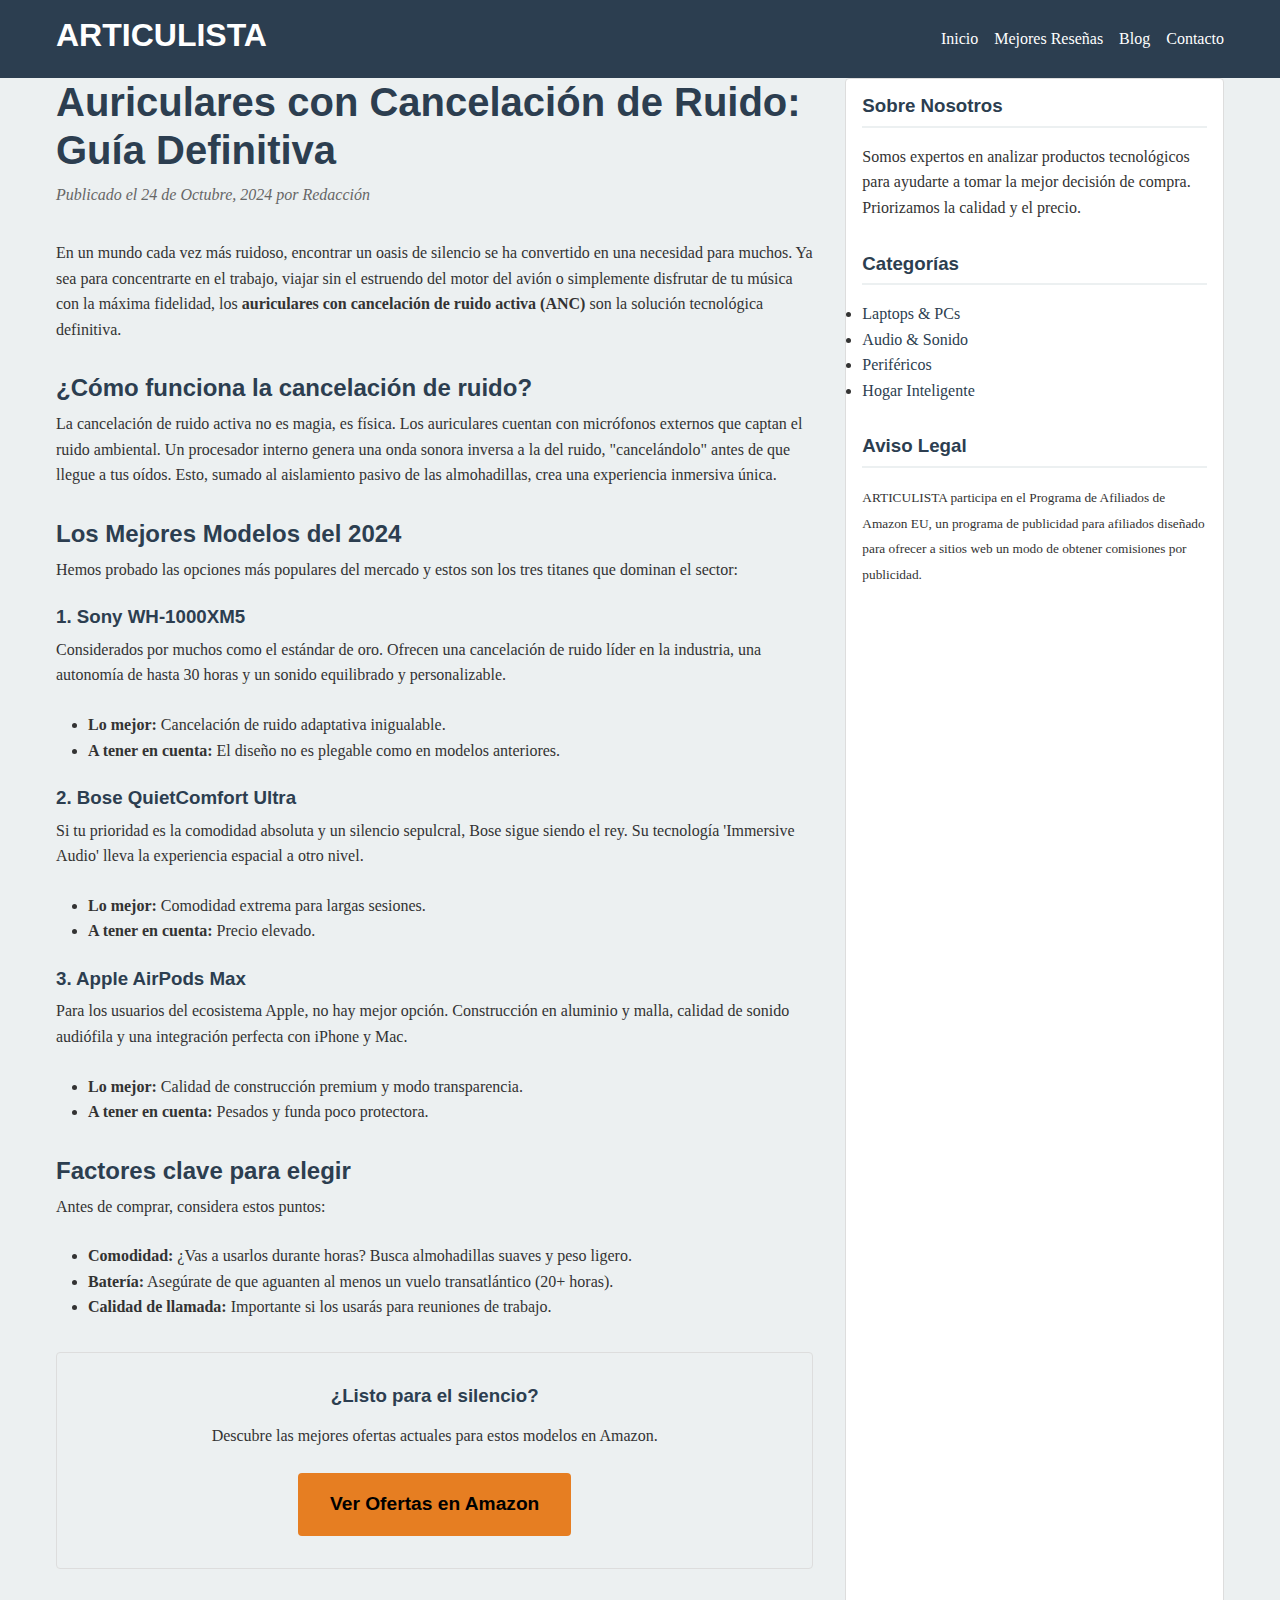
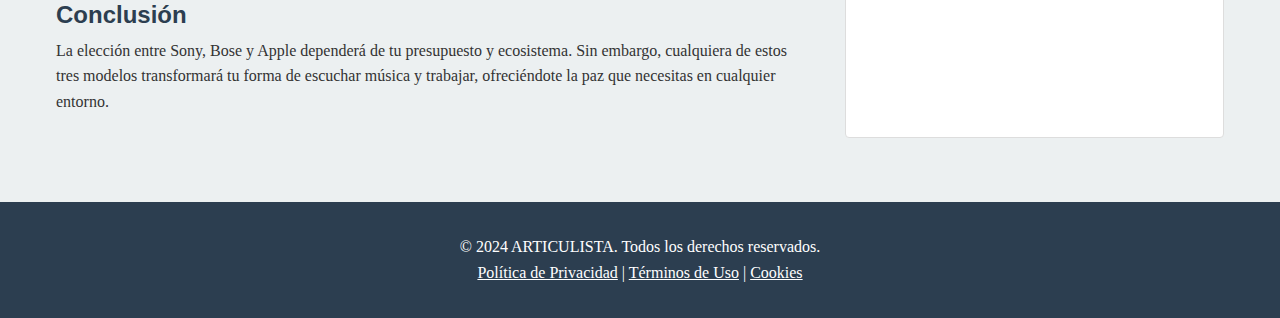
<file: auriculares-cancelacion.html>
<!DOCTYPE html>
<html lang="es">
<head>
    <meta charset="UTF-8">
    <meta name="viewport" content="width=device-width, initial-scale=1.0">
    <meta name="description" content="Análisis de los mejores auriculares con cancelación de ruido del 2024: Sony, Bose y Apple. Encuentra tu silencio perfecto.">
    <title>Auriculares con Cancelación de Ruido: Guía Definitiva - ARTICULISTA</title>
    <link rel="stylesheet" href="css/style.css">
</head>
<body>
    <header>
        <div class="container">
            <div class="logo">
                <h1><a href="index.html">ARTICULISTA</a></h1>
            </div>
                        <button class="menu-toggle" aria-label="Abrir menú" aria-expanded="false">☰</button>
            <nav>
                <ul>
                    <li><a href="index.html">Inicio</a></li>
                    <li><a href="#">Mejores Reseñas</a></li>
                    <li><a href="#">Blog</a></li>
                    <li><a href="#">Contacto</a></li>
                </ul>
            </nav>
        </div>
    </header>

    <main class="container">
        <div class="main-grid">
            <!-- Article Content -->
            <article class="content">
                <header class="article-header">
                    <h1>Auriculares con Cancelación de Ruido: Guía Definitiva</h1>
                    <p class="meta">Publicado el 24 de Octubre, 2024 por Redacción</p>
                </header>
                
                <div class="article-body">
                    <p>En un mundo cada vez más ruidoso, encontrar un oasis de silencio se ha convertido en una necesidad para muchos. Ya sea para concentrarte en el trabajo, viajar sin el estruendo del motor del avión o simplemente disfrutar de tu música con la máxima fidelidad, los <strong>auriculares con cancelación de ruido activa (ANC)</strong> son la solución tecnológica definitiva.</p>
                    
                    <h2>¿Cómo funciona la cancelación de ruido?</h2>
                    <p>La cancelación de ruido activa no es magia, es física. Los auriculares cuentan con micrófonos externos que captan el ruido ambiental. Un procesador interno genera una onda sonora inversa a la del ruido, "cancelándolo" antes de que llegue a tus oídos. Esto, sumado al aislamiento pasivo de las almohadillas, crea una experiencia inmersiva única.</p>
                    
                    <h2>Los Mejores Modelos del 2024</h2>
                    <p>Hemos probado las opciones más populares del mercado y estos son los tres titanes que dominan el sector:</p>

                    <h3>1. Sony WH-1000XM5</h3>
                    <p>Considerados por muchos como el estándar de oro. Ofrecen una cancelación de ruido líder en la industria, una autonomía de hasta 30 horas y un sonido equilibrado y personalizable.</p>
                    <ul>
                        <li><strong>Lo mejor:</strong> Cancelación de ruido adaptativa inigualable.</li>
                        <li><strong>A tener en cuenta:</strong> El diseño no es plegable como en modelos anteriores.</li>
                    </ul>

                    <h3>2. Bose QuietComfort Ultra</h3>
                    <p>Si tu prioridad es la comodidad absoluta y un silencio sepulcral, Bose sigue siendo el rey. Su tecnología 'Immersive Audio' lleva la experiencia espacial a otro nivel.</p>
                    <ul>
                        <li><strong>Lo mejor:</strong> Comodidad extrema para largas sesiones.</li>
                        <li><strong>A tener en cuenta:</strong> Precio elevado.</li>
                    </ul>

                    <h3>3. Apple AirPods Max</h3>
                    <p>Para los usuarios del ecosistema Apple, no hay mejor opción. Construcción en aluminio y malla, calidad de sonido audiófila y una integración perfecta con iPhone y Mac.</p>
                    <ul>
                        <li><strong>Lo mejor:</strong> Calidad de construcción premium y modo transparencia.</li>
                        <li><strong>A tener en cuenta:</strong> Pesados y funda poco protectora.</li>
                    </ul>

                    <h2>Factores clave para elegir</h2>
                    <p>Antes de comprar, considera estos puntos:</p>
                    <ul>
                        <li><strong>Comodidad:</strong> ¿Vas a usarlos durante horas? Busca almohadillas suaves y peso ligero.</li>
                        <li><strong>Batería:</strong> Asegúrate de que aguanten al menos un vuelo transatlántico (20+ horas).</li>
                        <li><strong>Calidad de llamada:</strong> Importante si los usarás para reuniones de trabajo.</li>
                    </ul>

                    <!-- CTA Box -->
                    <div class="cta-box">
                        <h3>¿Listo para el silencio?</h3>
                        <p>Descubre las mejores ofertas actuales para estos modelos en Amazon.</p>
                        <a href="#" class="btn">Ver Ofertas en Amazon</a>
                    </div>

                    <h2>Conclusión</h2>
                    <p>La elección entre Sony, Bose y Apple dependerá de tu presupuesto y ecosistema. Sin embargo, cualquiera de estos tres modelos transformará tu forma de escuchar música y trabajar, ofreciéndote la paz que necesitas en cualquier entorno.</p>
                </div>
            </article>

            <!-- Sidebar -->
            <aside>
                <div class="sidebar-widget">
                    <h3>Sobre Nosotros</h3>
                    <p>Somos expertos en analizar productos tecnológicos para ayudarte a tomar la mejor decisión de compra. Priorizamos la calidad y el precio.</p>
                </div>
                <div class="sidebar-widget">
                    <h3>Categorías</h3>
                    <ul>
                        <li><a href="#">Laptops & PCs</a></li>
                        <li><a href="#">Audio & Sonido</a></li>
                        <li><a href="#">Periféricos</a></li>
                        <li><a href="#">Hogar Inteligente</a></li>
                    </ul>
                </div>
                <div class="sidebar-widget">
                    <h3>Aviso Legal</h3>
                    <p><small>ARTICULISTA participa en el Programa de Afiliados de Amazon EU, un programa de publicidad para afiliados diseñado para ofrecer a sitios web un modo de obtener comisiones por publicidad.</small></p>
                </div>
            </aside>
        </div>
    </main>

    <footer>
        <div class="container">
            <p>&copy; 2024 ARTICULISTA. Todos los derechos reservados.</p>
            <nav>
                <a href="#">Política de Privacidad</a> | 
                <a href="#">Términos de Uso</a> | 
                <a href="#">Cookies</a>
            </nav>
        </div>
    </footer>
    <script src="js/script.js"></script>
</body>
</html>
</file>
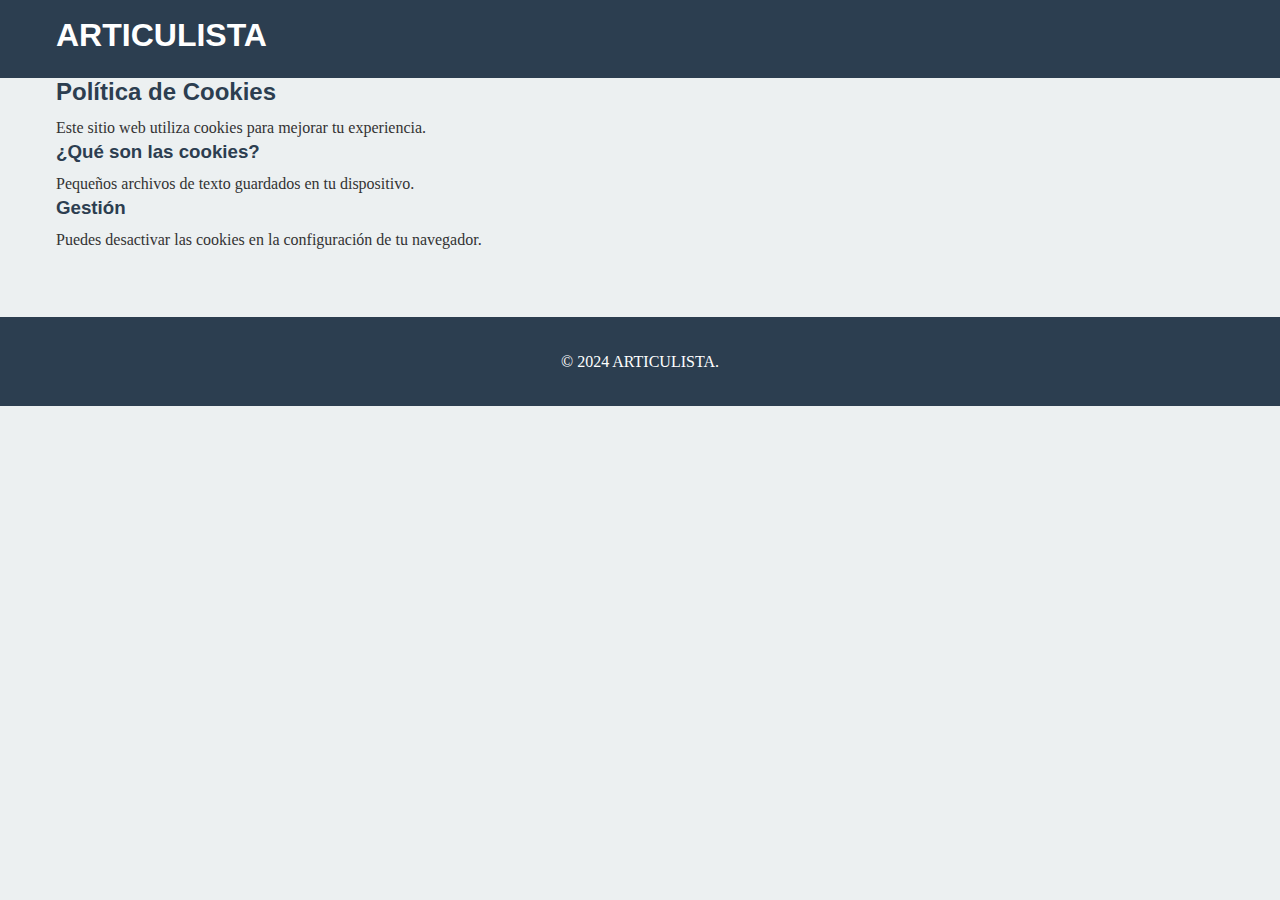
<file: cookies.html>
<!DOCTYPE html>
<html lang="es">

<head>
    <meta charset="UTF-8">
    <meta name="viewport" content="width=device-width, initial-scale=1.0">
    <meta name="description" content="Política de Cookies de ARTICULISTA. Información sobre el uso de cookies y cómo gestionarlas.">
    <title>Política de Cookies - ARTICULISTA</title>
    <link rel="stylesheet" href="css/style.css">
</head>

<body>
    <header>
        <div class="container">
            <h1><a href="index.html">ARTICULISTA</a></h1>
        </div>
    </header>
    <main class="container">
        <h2>Política de Cookies</h2>
        <p>Este sitio web utiliza cookies para mejorar tu experiencia.</p>
        <h3>¿Qué son las cookies?</h3>
        <p>Pequeños archivos de texto guardados en tu dispositivo.</p>
        <h3>Gestión</h3>
        <p>Puedes desactivar las cookies en la configuración de tu navegador.</p>
    </main>
    <footer>
        <div class="container">
            <p>&copy; 2024 ARTICULISTA.</p>
        </div>
    </footer>
</body>

</html>
</file>
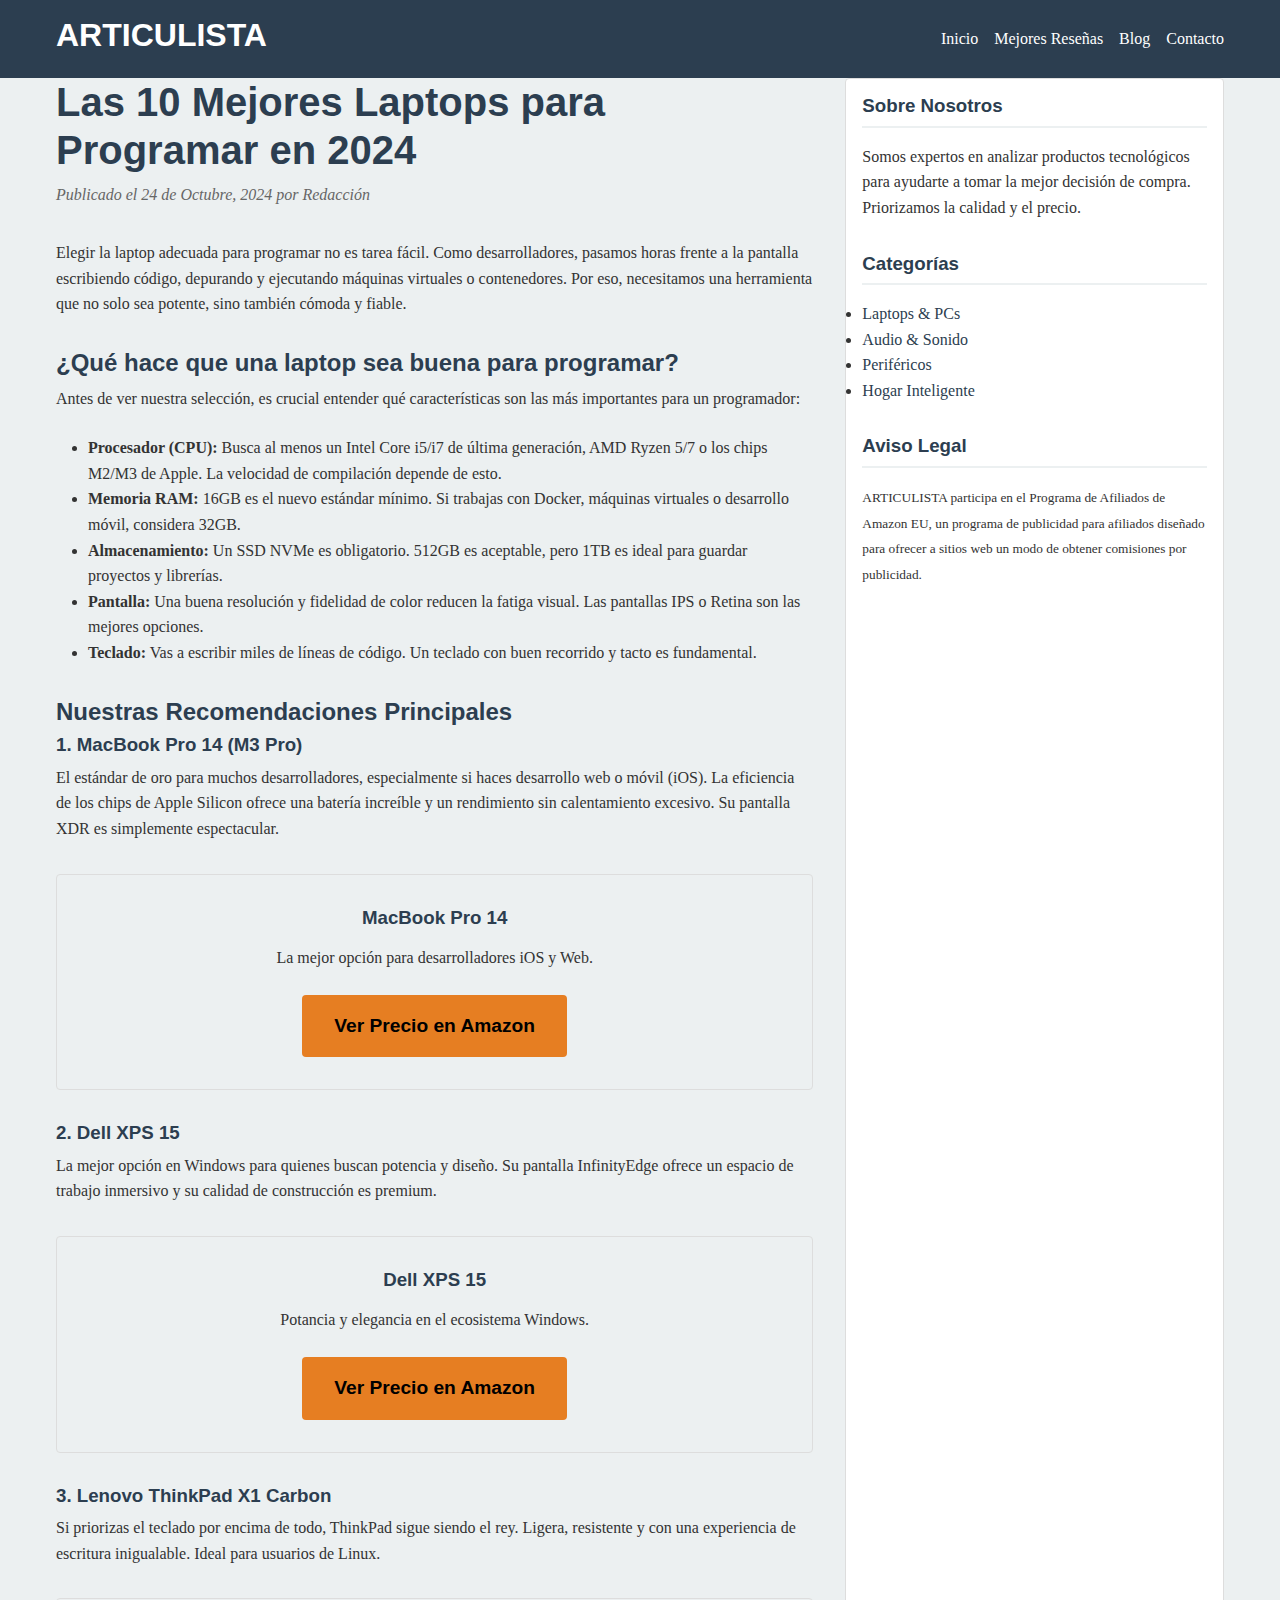
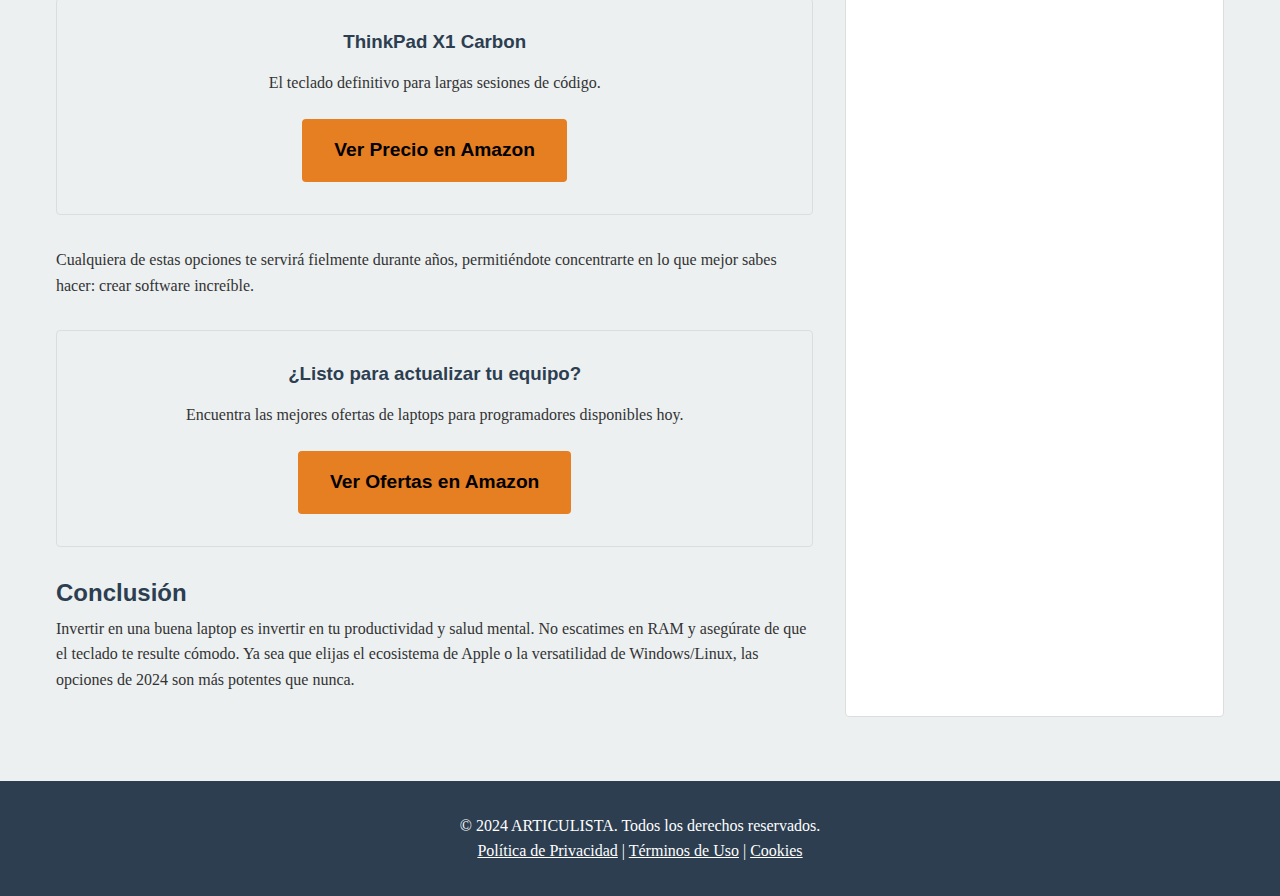
<file: laptops-programar.html>
<!DOCTYPE html>
<html lang="es">

<head>
    <meta charset="UTF-8">
    <meta name="viewport" content="width=device-width, initial-scale=1.0">
    <meta name="description"
        content="Descubre las mejores laptops para programar en 2024. Análisis de rendimiento, teclado, pantalla y portabilidad para desarrolladores.">
    <title>Las 10 Mejores Laptops para Programar en 2024 - ARTICULISTA</title>
    <link rel="stylesheet" href="css/style.css">
</head>

<body>
    <header>
        <div class="container">
            <div class="logo">
                <h1><a href="index.html">ARTICULISTA</a></h1>
            </div>
            <button class="menu-toggle" aria-label="Abrir menú" aria-expanded="false">☰</button>
            <nav>
                <ul>
                    <li><a href="index.html">Inicio</a></li>
                    <li><a href="#">Mejores Reseñas</a></li>
                    <li><a href="#">Blog</a></li>
                    <li><a href="#">Contacto</a></li>
                </ul>
            </nav>
        </div>
    </header>

    <main class="container">
        <div class="main-grid">
            <!-- Article Content -->
            <article class="content">
                <header class="article-header">
                    <h1>Las 10 Mejores Laptops para Programar en 2024</h1>
                    <p class="meta">Publicado el 24 de Octubre, 2024 por Redacción</p>
                </header>

                <div class="article-body">
                    <p>Elegir la laptop adecuada para programar no es tarea fácil. Como desarrolladores, pasamos horas
                        frente a la pantalla escribiendo código, depurando y ejecutando máquinas virtuales o
                        contenedores. Por eso, necesitamos una herramienta que no solo sea potente, sino también cómoda
                        y fiable.</p>

                    <h2>¿Qué hace que una laptop sea buena para programar?</h2>
                    <p>Antes de ver nuestra selección, es crucial entender qué características son las más importantes
                        para un programador:</p>

                    <ul>
                        <li><strong>Procesador (CPU):</strong> Busca al menos un Intel Core i5/i7 de última generación,
                            AMD Ryzen 5/7 o los chips M2/M3 de Apple. La velocidad de compilación depende de esto.</li>
                        <li><strong>Memoria RAM:</strong> 16GB es el nuevo estándar mínimo. Si trabajas con Docker,
                            máquinas virtuales o desarrollo móvil, considera 32GB.</li>
                        <li><strong>Almacenamiento:</strong> Un SSD NVMe es obligatorio. 512GB es aceptable, pero 1TB es
                            ideal para guardar proyectos y librerías.</li>
                        <li><strong>Pantalla:</strong> Una buena resolución y fidelidad de color reducen la fatiga
                            visual. Las pantallas IPS o Retina son las mejores opciones.</li>
                        <li><strong>Teclado:</strong> Vas a escribir miles de líneas de código. Un teclado con buen
                            recorrido y tacto es fundamental.</li>
                    </ul>

                    <h2>Nuestras Recomendaciones Principales</h2>

                    <h3>1. MacBook Pro 14 (M3 Pro)</h3>
                    <p>El estándar de oro para muchos desarrolladores, especialmente si haces desarrollo web o móvil
                        (iOS). La eficiencia de los chips de Apple Silicon ofrece una batería increíble y un rendimiento
                        sin calentamiento excesivo. Su pantalla XDR es simplemente espectacular.</p>
                    <div class="cta-box">
                        <h3>MacBook Pro 14</h3>
                        <p>La mejor opción para desarrolladores iOS y Web.</p>
                        <a href="https://www.amazon.es/s?k=macbook+pro+14+m3" class="btn" target="_blank"
                            rel="nofollow">Ver Precio en Amazon</a>
                    </div>

                    <h3>2. Dell XPS 15</h3>
                    <p>La mejor opción en Windows para quienes buscan potencia y diseño. Su pantalla InfinityEdge ofrece
                        un espacio de trabajo inmersivo y su calidad de construcción es premium.</p>
                    <div class="cta-box">
                        <h3>Dell XPS 15</h3>
                        <p>Potancia y elegancia en el ecosistema Windows.</p>
                        <a href="https://www.amazon.es/s?k=dell+xps+15" class="btn" target="_blank" rel="nofollow">Ver
                            Precio en Amazon</a>
                    </div>

                    <h3>3. Lenovo ThinkPad X1 Carbon</h3>
                    <p>Si priorizas el teclado por encima de todo, ThinkPad sigue siendo el rey. Ligera, resistente y
                        con una experiencia de escritura inigualable. Ideal para usuarios de Linux.</p>
                    <div class="cta-box">
                        <h3>ThinkPad X1 Carbon</h3>
                        <p>El teclado definitivo para largas sesiones de código.</p>
                        <a href="https://www.amazon.es/s?k=thinkpad+x1+carbon" class="btn" target="_blank"
                            rel="nofollow">Ver Precio en Amazon</a>
                    </div>

                    <p>Cualquiera de estas opciones te servirá fielmente durante años, permitiéndote concentrarte en lo
                        que mejor sabes hacer: crear software increíble.</p>

                    <!-- CTA Box -->
                    <div class="cta-box">
                        <h3>¿Listo para actualizar tu equipo?</h3>
                        <p>Encuentra las mejores ofertas de laptops para programadores disponibles hoy.</p>
                        <a href="#" class="btn">Ver Ofertas en Amazon</a>
                    </div>

                    <h2>Conclusión</h2>
                    <p>Invertir en una buena laptop es invertir en tu productividad y salud mental. No escatimes en RAM
                        y asegúrate de que el teclado te resulte cómodo. Ya sea que elijas el ecosistema de Apple o la
                        versatilidad de Windows/Linux, las opciones de 2024 son más potentes que nunca.</p>
                </div>
            </article>

            <!-- Sidebar -->
            <aside>
                <div class="sidebar-widget">
                    <h3>Sobre Nosotros</h3>
                    <p>Somos expertos en analizar productos tecnológicos para ayudarte a tomar la mejor decisión de
                        compra. Priorizamos la calidad y el precio.</p>
                </div>
                <div class="sidebar-widget">
                    <h3>Categorías</h3>
                    <ul>
                        <li><a href="#">Laptops & PCs</a></li>
                        <li><a href="#">Audio & Sonido</a></li>
                        <li><a href="#">Periféricos</a></li>
                        <li><a href="#">Hogar Inteligente</a></li>
                    </ul>
                </div>
                <div class="sidebar-widget">
                    <h3>Aviso Legal</h3>
                    <p><small>ARTICULISTA participa en el Programa de Afiliados de Amazon EU, un programa de publicidad
                            para afiliados diseñado para ofrecer a sitios web un modo de obtener comisiones por
                            publicidad.</small></p>
                </div>
            </aside>
        </div>
    </main>

    <footer>
        <div class="container">
            <p>&copy; 2024 ARTICULISTA. Todos los derechos reservados.</p>
            <nav>
                <a href="#">Política de Privacidad</a> |
                <a href="#">Términos de Uso</a> |
                <a href="#">Cookies</a>
            </nav>
        </div>
    </footer>
    <script src="js/script.js"></script>
</body>

</html>
</file>
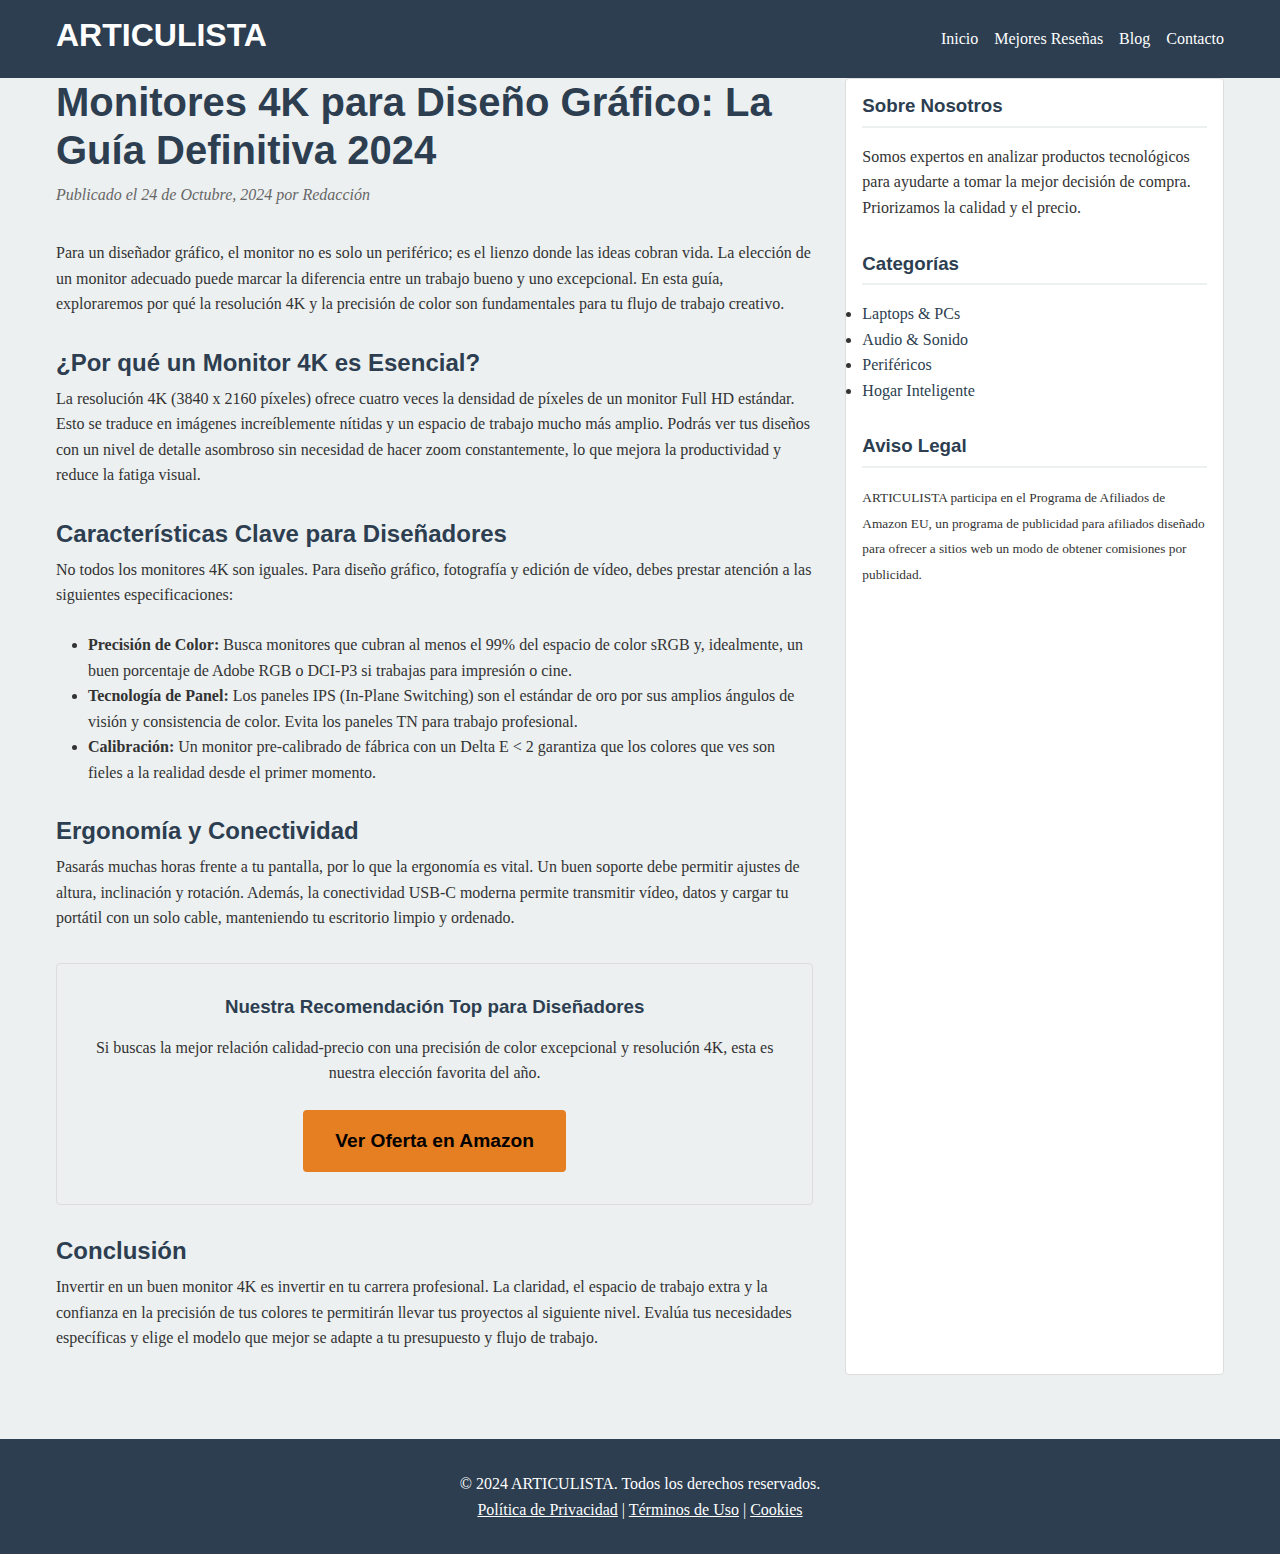
<file: monitores-diseno.html>
<!DOCTYPE html>
<html lang="es">
<head>
    <meta charset="UTF-8">
    <meta name="viewport" content="width=device-width, initial-scale=1.0">
    <meta name="description" content="Descubre los mejores monitores 4K para diseño gráfico en 2024. Análisis de precisión de color, paneles IPS y ergonomía para profesionales creativos.">
    <title>Monitores 4K para Diseño Gráfico - ARTICULISTA</title>
    <link rel="stylesheet" href="css/style.css">
</head>
<body>
    <header>
        <div class="container">
            <div class="logo">
                <h1><a href="index.html">ARTICULISTA</a></h1>
            </div>
                        <button class="menu-toggle" aria-label="Abrir menú" aria-expanded="false">☰</button>
            <nav>
                <ul>
                    <li><a href="index.html">Inicio</a></li>
                    <li><a href="#">Mejores Reseñas</a></li>
                    <li><a href="#">Blog</a></li>
                    <li><a href="#">Contacto</a></li>
                </ul>
            </nav>
        </div>
    </header>

    <main class="container">
        <div class="main-grid">
            <!-- Article Content -->
            <article class="content">
                <header class="article-header">
                    <h1>Monitores 4K para Diseño Gráfico: La Guía Definitiva 2024</h1>
                    <p class="meta">Publicado el 24 de Octubre, 2024 por Redacción</p>
                </header>
                
                <div class="article-body">
                    <p>Para un diseñador gráfico, el monitor no es solo un periférico; es el lienzo donde las ideas cobran vida. La elección de un monitor adecuado puede marcar la diferencia entre un trabajo bueno y uno excepcional. En esta guía, exploraremos por qué la resolución 4K y la precisión de color son fundamentales para tu flujo de trabajo creativo.</p>
                    
                    <h2>¿Por qué un Monitor 4K es Esencial?</h2>
                    <p>La resolución 4K (3840 x 2160 píxeles) ofrece cuatro veces la densidad de píxeles de un monitor Full HD estándar. Esto se traduce en imágenes increíblemente nítidas y un espacio de trabajo mucho más amplio. Podrás ver tus diseños con un nivel de detalle asombroso sin necesidad de hacer zoom constantemente, lo que mejora la productividad y reduce la fatiga visual.</p>
                    
                    <h2>Características Clave para Diseñadores</h2>
                    <p>No todos los monitores 4K son iguales. Para diseño gráfico, fotografía y edición de vídeo, debes prestar atención a las siguientes especificaciones:</p>
                    
                    <ul>
                        <li><strong>Precisión de Color:</strong> Busca monitores que cubran al menos el 99% del espacio de color sRGB y, idealmente, un buen porcentaje de Adobe RGB o DCI-P3 si trabajas para impresión o cine.</li>
                        <li><strong>Tecnología de Panel:</strong> Los paneles IPS (In-Plane Switching) son el estándar de oro por sus amplios ángulos de visión y consistencia de color. Evita los paneles TN para trabajo profesional.</li>
                        <li><strong>Calibración:</strong> Un monitor pre-calibrado de fábrica con un Delta E < 2 garantiza que los colores que ves son fieles a la realidad desde el primer momento.</li>
                    </ul>

                    <h2>Ergonomía y Conectividad</h2>
                    <p>Pasarás muchas horas frente a tu pantalla, por lo que la ergonomía es vital. Un buen soporte debe permitir ajustes de altura, inclinación y rotación. Además, la conectividad USB-C moderna permite transmitir vídeo, datos y cargar tu portátil con un solo cable, manteniendo tu escritorio limpio y ordenado.</p>

                    <!-- CTA Box -->
                    <div class="cta-box">
                        <h3>Nuestra Recomendación Top para Diseñadores</h3>
                        <p>Si buscas la mejor relación calidad-precio con una precisión de color excepcional y resolución 4K, esta es nuestra elección favorita del año.</p>
                        <a href="#" class="btn">Ver Oferta en Amazon</a>
                    </div>

                    <h2>Conclusión</h2>
                    <p>Invertir en un buen monitor 4K es invertir en tu carrera profesional. La claridad, el espacio de trabajo extra y la confianza en la precisión de tus colores te permitirán llevar tus proyectos al siguiente nivel. Evalúa tus necesidades específicas y elige el modelo que mejor se adapte a tu presupuesto y flujo de trabajo.</p>
                </div>
            </article>

            <!-- Sidebar -->
            <aside>
                <div class="sidebar-widget">
                    <h3>Sobre Nosotros</h3>
                    <p>Somos expertos en analizar productos tecnológicos para ayudarte a tomar la mejor decisión de compra. Priorizamos la calidad y el precio.</p>
                </div>
                <div class="sidebar-widget">
                    <h3>Categorías</h3>
                    <ul>
                        <li><a href="#">Laptops & PCs</a></li>
                        <li><a href="#">Audio & Sonido</a></li>
                        <li><a href="#">Periféricos</a></li>
                        <li><a href="#">Hogar Inteligente</a></li>
                    </ul>
                </div>
                <div class="sidebar-widget">
                    <h3>Aviso Legal</h3>
                    <p><small>ARTICULISTA participa en el Programa de Afiliados de Amazon EU, un programa de publicidad para afiliados diseñado para ofrecer a sitios web un modo de obtener comisiones por publicidad.</small></p>
                </div>
            </aside>
        </div>
    </main>

    <footer>
        <div class="container">
            <p>&copy; 2024 ARTICULISTA. Todos los derechos reservados.</p>
            <nav>
                <a href="#">Política de Privacidad</a> | 
                <a href="#">Términos de Uso</a> | 
                <a href="#">Cookies</a>
            </nav>
        </div>
    </footer>
    <script src="js/script.js"></script>
</body>
</html>
</file>
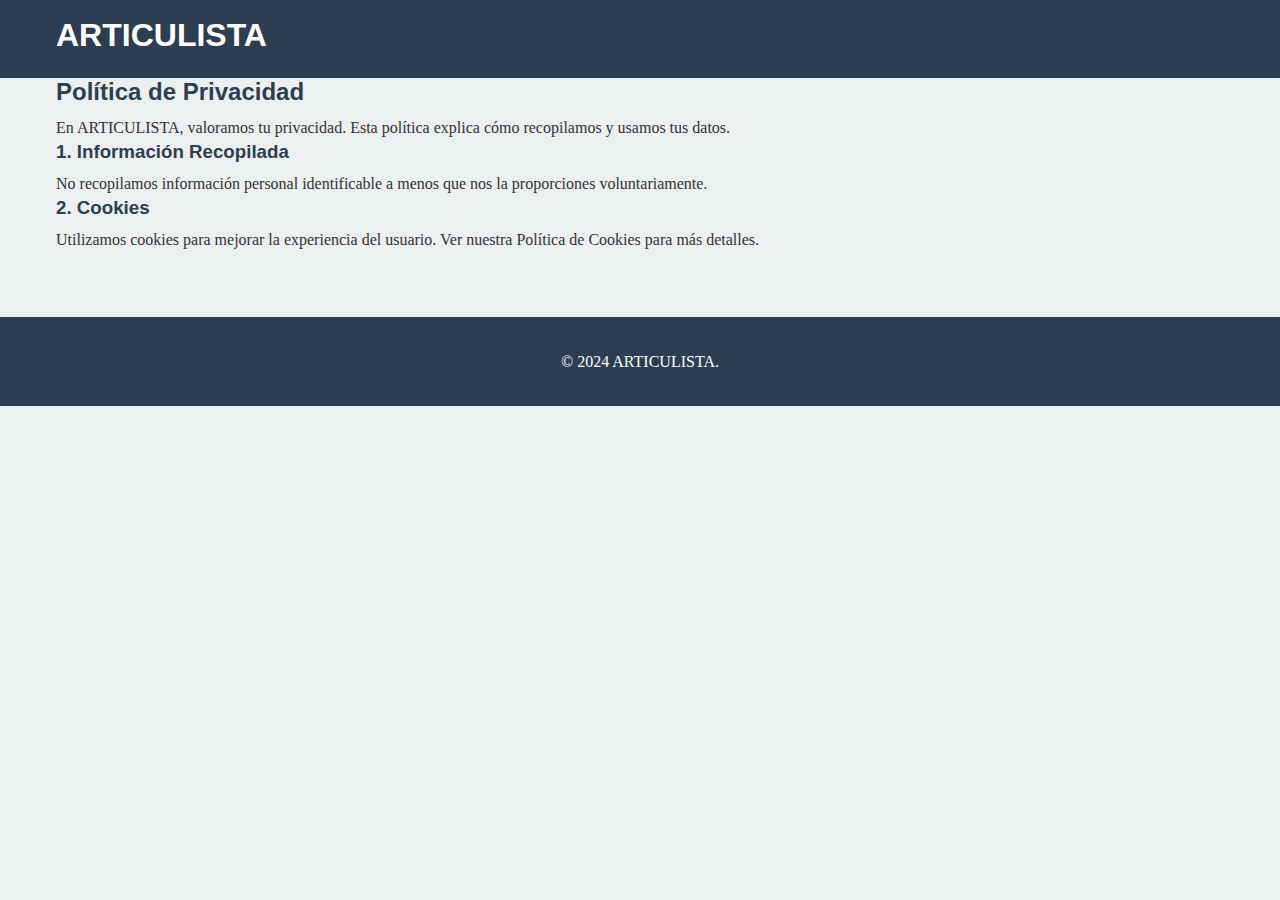
<file: politica-privacidad.html>
<!DOCTYPE html>
<html lang="es">

<head>
    <meta charset="UTF-8">
    <meta name="viewport" content="width=device-width, initial-scale=1.0">
    <meta name="description" content="Política de Privacidad de ARTICULISTA. Descubre cómo recopilamos y protegemos tus datos personales.">
    <title>Política de Privacidad - ARTICULISTA</title>
    <link rel="stylesheet" href="css/style.css">
</head>

<body>
    <header>
        <div class="container">
            <h1><a href="index.html">ARTICULISTA</a></h1>
        </div>
    </header>
    <main class="container">
        <h2>Política de Privacidad</h2>
        <p>En ARTICULISTA, valoramos tu privacidad. Esta política explica cómo recopilamos y usamos tus datos.</p>
        <h3>1. Información Recopilada</h3>
        <p>No recopilamos información personal identificable a menos que nos la proporciones voluntariamente.</p>
        <h3>2. Cookies</h3>
        <p>Utilizamos cookies para mejorar la experiencia del usuario. Ver nuestra Política de Cookies para más
            detalles.</p>
    </main>
    <footer>
        <div class="container">
            <p>&copy; 2024 ARTICULISTA.</p>
        </div>
    </footer>
</body>

</html>
</file>
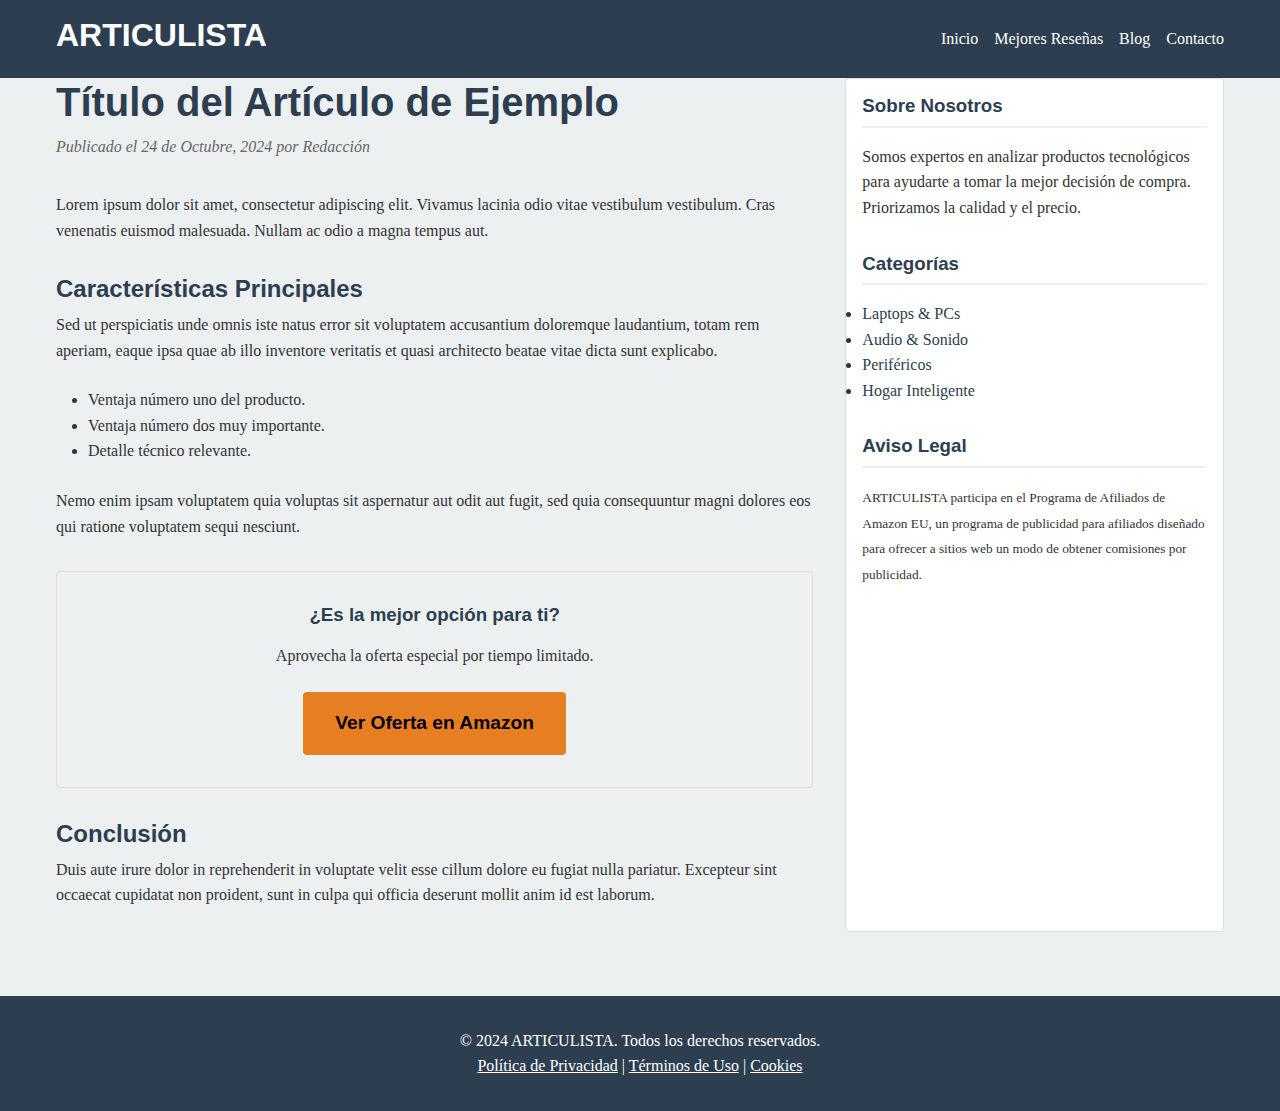
<file: post-template.html>
<!DOCTYPE html>
<html lang="es">
<head>
    <meta charset="UTF-8">
    <meta name="viewport" content="width=device-width, initial-scale=1.0">
    <meta name="description" content="Análisis detallado y opiniones sobre este producto. Descubre si es la mejor opción para ti.">
    <title>Título del Artículo - ARTICULISTA</title>
    <link rel="stylesheet" href="css/style.css">
</head>
<body>
    <header>
        <div class="container">
            <div class="logo">
                <h1><a href="index.html">ARTICULISTA</a></h1>
            </div>
                        <button class="menu-toggle" aria-label="Abrir menú" aria-expanded="false">☰</button>
            <nav>
                <ul>
                    <li><a href="index.html">Inicio</a></li>
                    <li><a href="#">Mejores Reseñas</a></li>
                    <li><a href="#">Blog</a></li>
                    <li><a href="#">Contacto</a></li>
                </ul>
            </nav>
        </div>
    </header>

    <main class="container">
        <div class="main-grid">
            <!-- Article Content -->
            <article class="content">
                <header class="article-header">
                    <h1>Título del Artículo de Ejemplo</h1>
                    <p class="meta">Publicado el 24 de Octubre, 2024 por Redacción</p>
                </header>
                
                <div class="article-body">
                    <p>Lorem ipsum dolor sit amet, consectetur adipiscing elit. Vivamus lacinia odio vitae vestibulum vestibulum. Cras venenatis euismod malesuada. Nullam ac odio a magna tempus aut.</p>
                    
                    <h2>Características Principales</h2>
                    <p>Sed ut perspiciatis unde omnis iste natus error sit voluptatem accusantium doloremque laudantium, totam rem aperiam, eaque ipsa quae ab illo inventore veritatis et quasi architecto beatae vitae dicta sunt explicabo.</p>
                    
                    <ul>
                        <li>Ventaja número uno del producto.</li>
                        <li>Ventaja número dos muy importante.</li>
                        <li>Detalle técnico relevante.</li>
                    </ul>

                    <p>Nemo enim ipsam voluptatem quia voluptas sit aspernatur aut odit aut fugit, sed quia consequuntur magni dolores eos qui ratione voluptatem sequi nesciunt.</p>

                    <!-- CTA Box -->
                    <div class="cta-box">
                        <h3>¿Es la mejor opción para ti?</h3>
                        <p>Aprovecha la oferta especial por tiempo limitado.</p>
                        <a href="#" class="btn">Ver Oferta en Amazon</a>
                    </div>

                    <h2>Conclusión</h2>
                    <p>Duis aute irure dolor in reprehenderit in voluptate velit esse cillum dolore eu fugiat nulla pariatur. Excepteur sint occaecat cupidatat non proident, sunt in culpa qui officia deserunt mollit anim id est laborum.</p>
                </div>
            </article>

            <!-- Sidebar -->
            <aside>
                <div class="sidebar-widget">
                    <h3>Sobre Nosotros</h3>
                    <p>Somos expertos en analizar productos tecnológicos para ayudarte a tomar la mejor decisión de compra. Priorizamos la calidad y el precio.</p>
                </div>
                <div class="sidebar-widget">
                    <h3>Categorías</h3>
                    <ul>
                        <li><a href="#">Laptops & PCs</a></li>
                        <li><a href="#">Audio & Sonido</a></li>
                        <li><a href="#">Periféricos</a></li>
                        <li><a href="#">Hogar Inteligente</a></li>
                    </ul>
                </div>
                <div class="sidebar-widget">
                    <h3>Aviso Legal</h3>
                    <p><small>ARTICULISTA participa en el Programa de Afiliados de Amazon EU, un programa de publicidad para afiliados diseñado para ofrecer a sitios web un modo de obtener comisiones por publicidad.</small></p>
                </div>
            </aside>
        </div>
    </main>

    <footer>
        <div class="container">
            <p>&copy; 2024 ARTICULISTA. Todos los derechos reservados.</p>
            <nav>
                <a href="#">Política de Privacidad</a> | 
                <a href="#">Términos de Uso</a> | 
                <a href="#">Cookies</a>
            </nav>
        </div>
    </footer>
    <script src="js/script.js"></script>
</body>
</html>
</file>
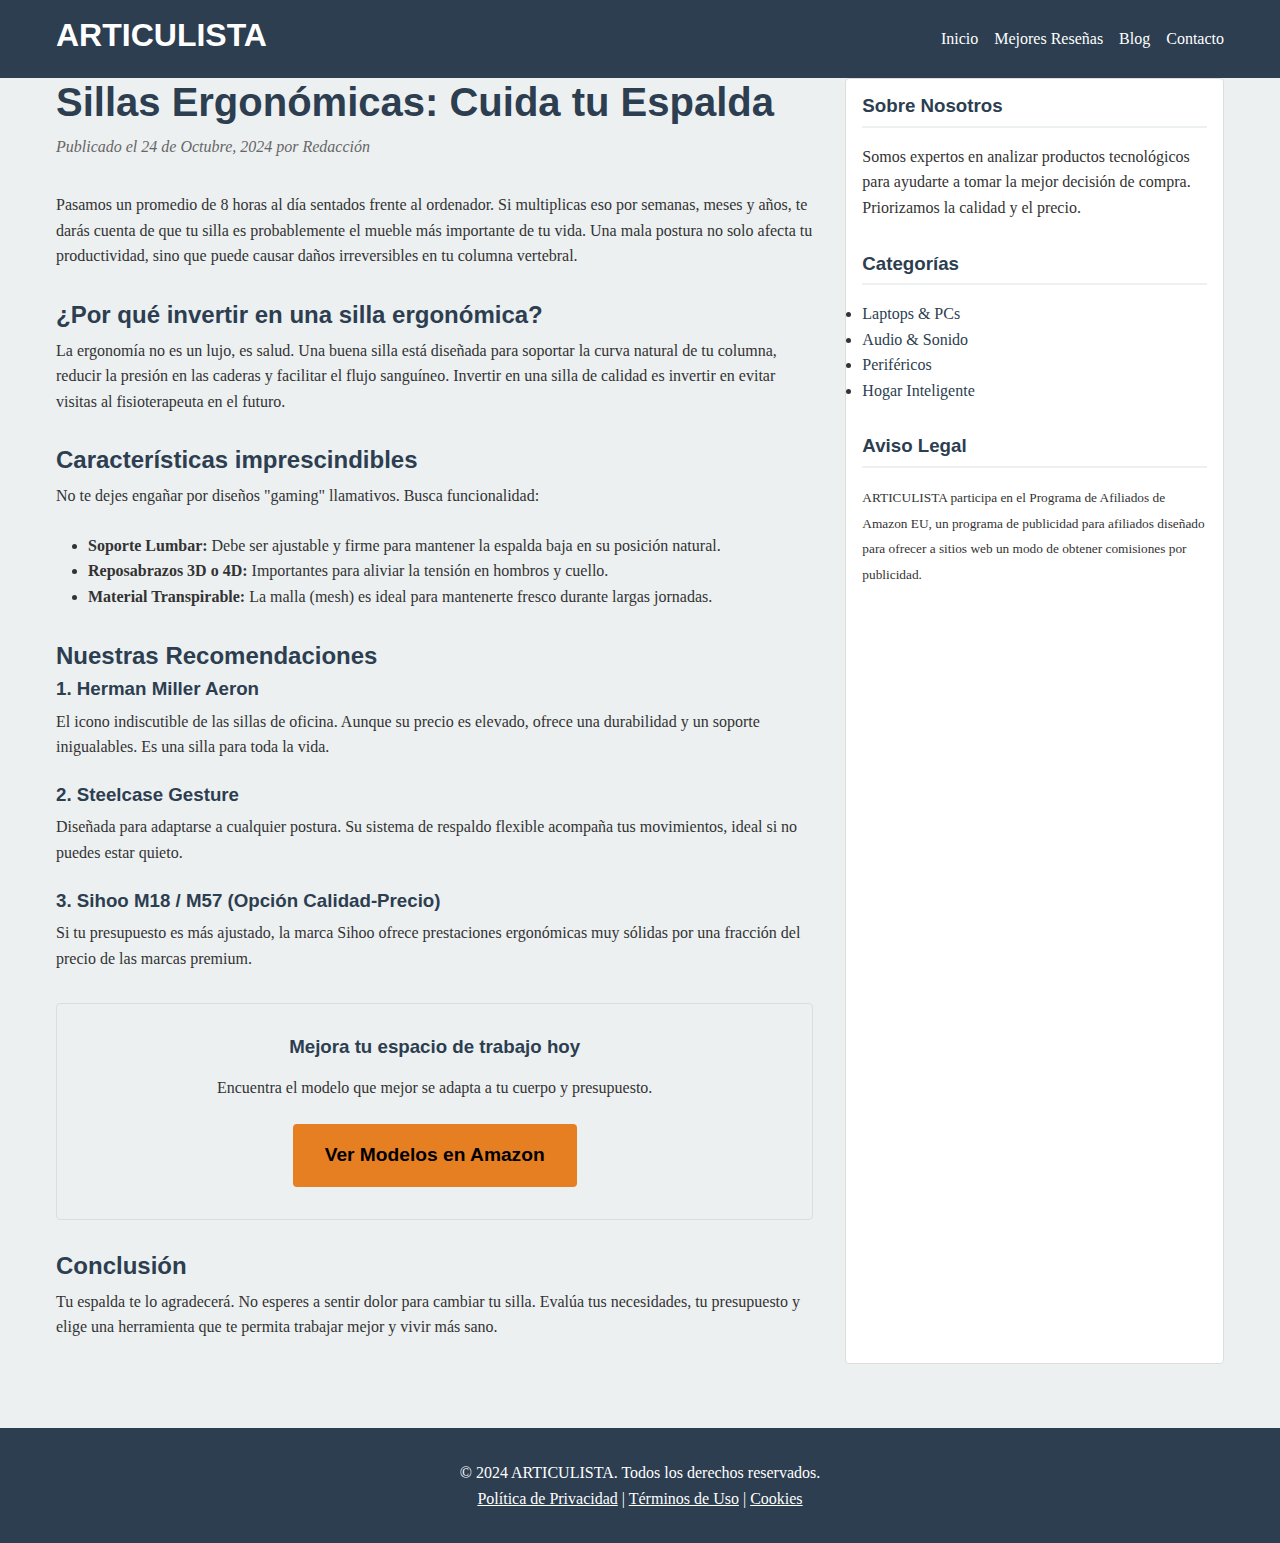
<file: sillas-ergonomicas.html>
<!DOCTYPE html>
<html lang="es">
<head>
    <meta charset="UTF-8">
    <meta name="viewport" content="width=device-width, initial-scale=1.0">
    <meta name="description" content="Guía de compra de sillas ergonómicas. Protege tu salud y mejora tu productividad con nuestras recomendaciones.">
    <title>Sillas Ergonómicas: Cuida tu Espalda - ARTICULISTA</title>
    <link rel="stylesheet" href="css/style.css">
</head>
<body>
    <header>
        <div class="container">
            <div class="logo">
                <h1><a href="index.html">ARTICULISTA</a></h1>
            </div>
                        <button class="menu-toggle" aria-label="Abrir menú" aria-expanded="false">☰</button>
            <nav>
                <ul>
                    <li><a href="index.html">Inicio</a></li>
                    <li><a href="#">Mejores Reseñas</a></li>
                    <li><a href="#">Blog</a></li>
                    <li><a href="#">Contacto</a></li>
                </ul>
            </nav>
        </div>
    </header>

    <main class="container">
        <div class="main-grid">
            <!-- Article Content -->
            <article class="content">
                <header class="article-header">
                    <h1>Sillas Ergonómicas: Cuida tu Espalda</h1>
                    <p class="meta">Publicado el 24 de Octubre, 2024 por Redacción</p>
                </header>
                
                <div class="article-body">
                    <p>Pasamos un promedio de 8 horas al día sentados frente al ordenador. Si multiplicas eso por semanas, meses y años, te darás cuenta de que tu silla es probablemente el mueble más importante de tu vida. Una mala postura no solo afecta tu productividad, sino que puede causar daños irreversibles en tu columna vertebral.</p>
                    
                    <h2>¿Por qué invertir en una silla ergonómica?</h2>
                    <p>La ergonomía no es un lujo, es salud. Una buena silla está diseñada para soportar la curva natural de tu columna, reducir la presión en las caderas y facilitar el flujo sanguíneo. Invertir en una silla de calidad es invertir en evitar visitas al fisioterapeuta en el futuro.</p>
                    
                    <h2>Características imprescindibles</h2>
                    <p>No te dejes engañar por diseños "gaming" llamativos. Busca funcionalidad:</p>
                    <ul>
                        <li><strong>Soporte Lumbar:</strong> Debe ser ajustable y firme para mantener la espalda baja en su posición natural.</li>
                        <li><strong>Reposabrazos 3D o 4D:</strong> Importantes para aliviar la tensión en hombros y cuello.</li>
                        <li><strong>Material Transpirable:</strong> La malla (mesh) es ideal para mantenerte fresco durante largas jornadas.</li>
                    </ul>

                    <h2>Nuestras Recomendaciones</h2>

                    <h3>1. Herman Miller Aeron</h3>
                    <p>El icono indiscutible de las sillas de oficina. Aunque su precio es elevado, ofrece una durabilidad y un soporte inigualables. Es una silla para toda la vida.</p>

                    <h3>2. Steelcase Gesture</h3>
                    <p>Diseñada para adaptarse a cualquier postura. Su sistema de respaldo flexible acompaña tus movimientos, ideal si no puedes estar quieto.</p>

                    <h3>3. Sihoo M18 / M57 (Opción Calidad-Precio)</h3>
                    <p>Si tu presupuesto es más ajustado, la marca Sihoo ofrece prestaciones ergonómicas muy sólidas por una fracción del precio de las marcas premium.</p>

                    <!-- CTA Box -->
                    <div class="cta-box">
                        <h3>Mejora tu espacio de trabajo hoy</h3>
                        <p>Encuentra el modelo que mejor se adapta a tu cuerpo y presupuesto.</p>
                        <a href="#" class="btn">Ver Modelos en Amazon</a>
                    </div>

                    <h2>Conclusión</h2>
                    <p>Tu espalda te lo agradecerá. No esperes a sentir dolor para cambiar tu silla. Evalúa tus necesidades, tu presupuesto y elige una herramienta que te permita trabajar mejor y vivir más sano.</p>
                </div>
            </article>

            <!-- Sidebar -->
            <aside>
                <div class="sidebar-widget">
                    <h3>Sobre Nosotros</h3>
                    <p>Somos expertos en analizar productos tecnológicos para ayudarte a tomar la mejor decisión de compra. Priorizamos la calidad y el precio.</p>
                </div>
                <div class="sidebar-widget">
                    <h3>Categorías</h3>
                    <ul>
                        <li><a href="#">Laptops & PCs</a></li>
                        <li><a href="#">Audio & Sonido</a></li>
                        <li><a href="#">Periféricos</a></li>
                        <li><a href="#">Hogar Inteligente</a></li>
                    </ul>
                </div>
                <div class="sidebar-widget">
                    <h3>Aviso Legal</h3>
                    <p><small>ARTICULISTA participa en el Programa de Afiliados de Amazon EU, un programa de publicidad para afiliados diseñado para ofrecer a sitios web un modo de obtener comisiones por publicidad.</small></p>
                </div>
            </aside>
        </div>
    </main>

    <footer>
        <div class="container">
            <p>&copy; 2024 ARTICULISTA. Todos los derechos reservados.</p>
            <nav>
                <a href="#">Política de Privacidad</a> | 
                <a href="#">Términos de Uso</a> | 
                <a href="#">Cookies</a>
            </nav>
        </div>
    </footer>
    <script src="js/script.js"></script>
</body>
</html>
</file>
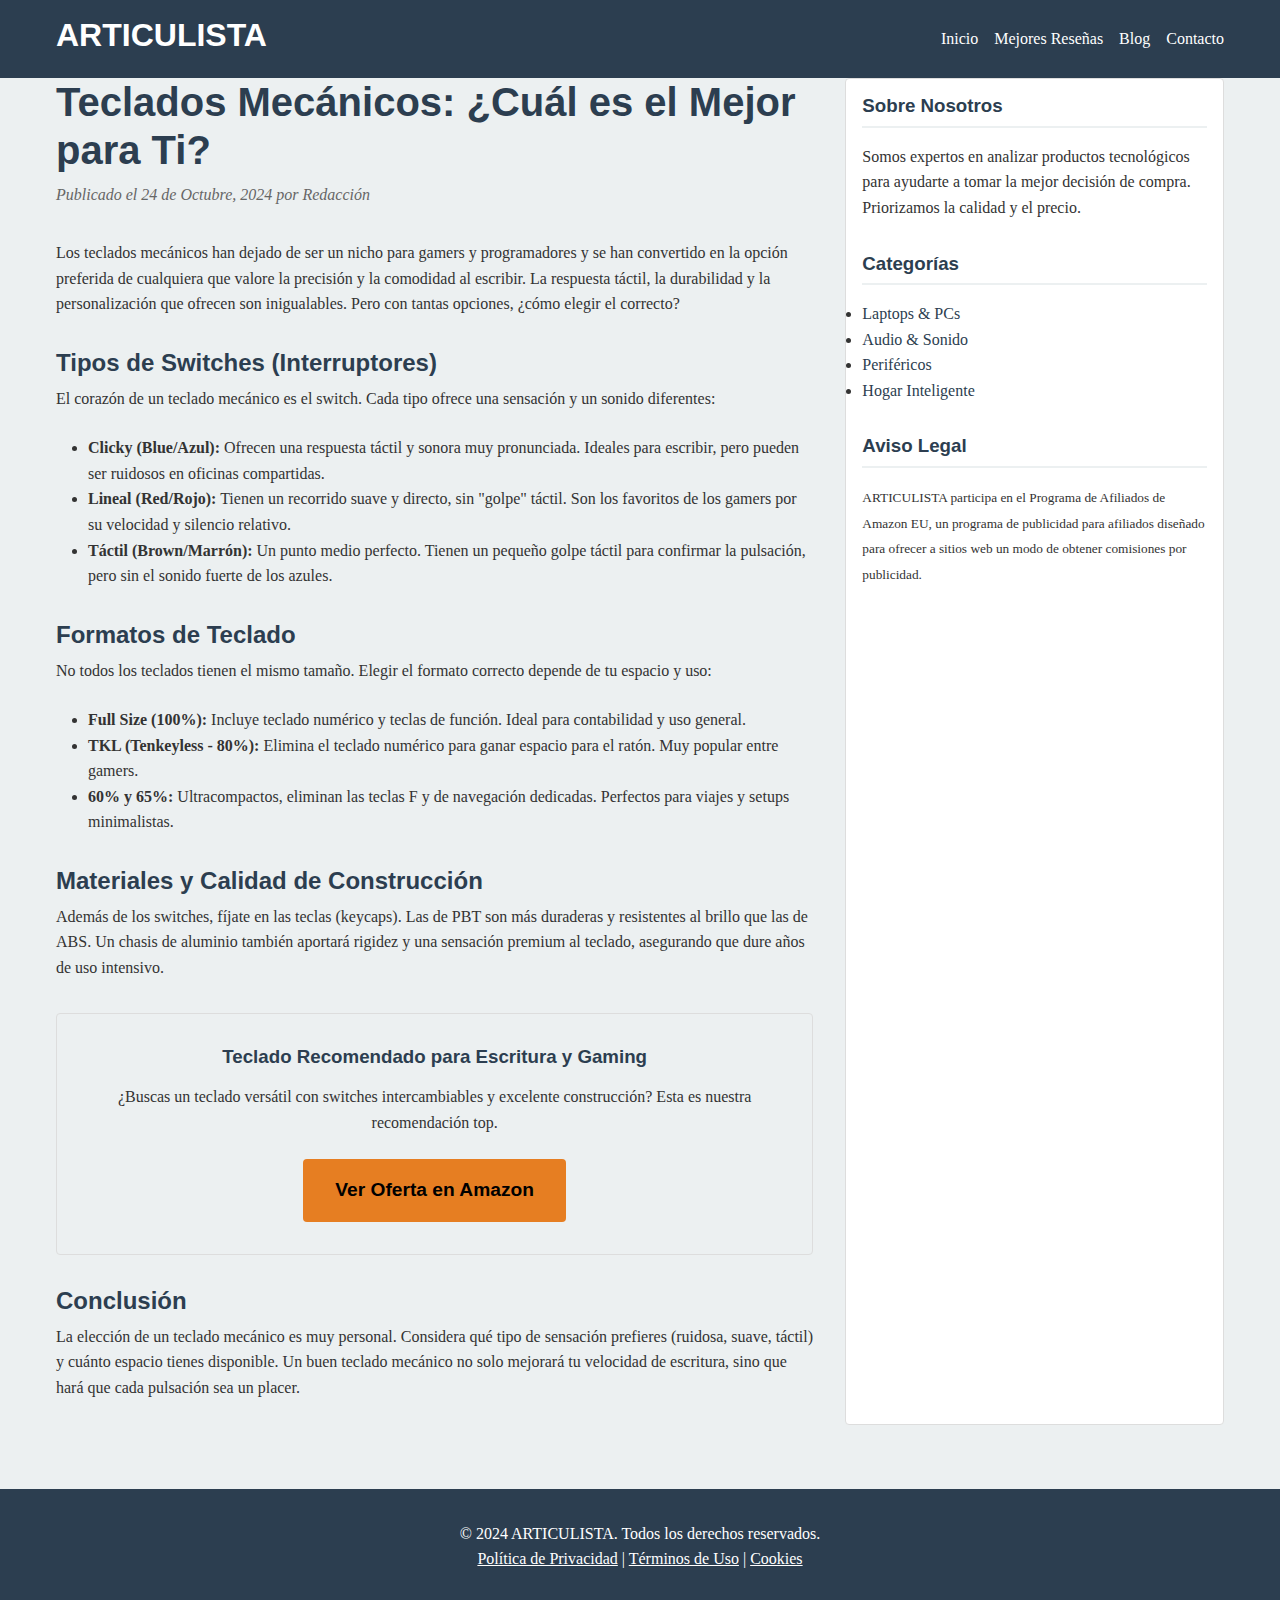
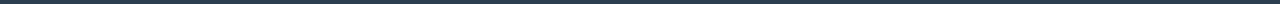
<file: teclados-mecanicos.html>
<!DOCTYPE html>
<html lang="es">
<head>
    <meta charset="UTF-8">
    <meta name="viewport" content="width=device-width, initial-scale=1.0">
    <meta name="description" content="Guía definitiva sobre teclados mecánicos en 2024. Descubre los mejores switches, formatos y marcas para gaming y escritura.">
    <title>Teclados Mecánicos: ¿Cuál elegir? - ARTICULISTA</title>
    <link rel="stylesheet" href="css/style.css">
</head>
<body>
    <header>
        <div class="container">
            <div class="logo">
                <h1><a href="index.html">ARTICULISTA</a></h1>
            </div>
                        <button class="menu-toggle" aria-label="Abrir menú" aria-expanded="false">☰</button>
            <nav>
                <ul>
                    <li><a href="index.html">Inicio</a></li>
                    <li><a href="#">Mejores Reseñas</a></li>
                    <li><a href="#">Blog</a></li>
                    <li><a href="#">Contacto</a></li>
                </ul>
            </nav>
        </div>
    </header>

    <main class="container">
        <div class="main-grid">
            <!-- Article Content -->
            <article class="content">
                <header class="article-header">
                    <h1>Teclados Mecánicos: ¿Cuál es el Mejor para Ti?</h1>
                    <p class="meta">Publicado el 24 de Octubre, 2024 por Redacción</p>
                </header>
                
                <div class="article-body">
                    <p>Los teclados mecánicos han dejado de ser un nicho para gamers y programadores y se han convertido en la opción preferida de cualquiera que valore la precisión y la comodidad al escribir. La respuesta táctil, la durabilidad y la personalización que ofrecen son inigualables. Pero con tantas opciones, ¿cómo elegir el correcto?</p>
                    
                    <h2>Tipos de Switches (Interruptores)</h2>
                    <p>El corazón de un teclado mecánico es el switch. Cada tipo ofrece una sensación y un sonido diferentes:</p>
                    
                    <ul>
                        <li><strong>Clicky (Blue/Azul):</strong> Ofrecen una respuesta táctil y sonora muy pronunciada. Ideales para escribir, pero pueden ser ruidosos en oficinas compartidas.</li>
                        <li><strong>Lineal (Red/Rojo):</strong> Tienen un recorrido suave y directo, sin "golpe" táctil. Son los favoritos de los gamers por su velocidad y silencio relativo.</li>
                        <li><strong>Táctil (Brown/Marrón):</strong> Un punto medio perfecto. Tienen un pequeño golpe táctil para confirmar la pulsación, pero sin el sonido fuerte de los azules.</li>
                    </ul>

                    <h2>Formatos de Teclado</h2>
                    <p>No todos los teclados tienen el mismo tamaño. Elegir el formato correcto depende de tu espacio y uso:</p>
                    
                    <ul>
                        <li><strong>Full Size (100%):</strong> Incluye teclado numérico y teclas de función. Ideal para contabilidad y uso general.</li>
                        <li><strong>TKL (Tenkeyless - 80%):</strong> Elimina el teclado numérico para ganar espacio para el ratón. Muy popular entre gamers.</li>
                        <li><strong>60% y 65%:</strong> Ultracompactos, eliminan las teclas F y de navegación dedicadas. Perfectos para viajes y setups minimalistas.</li>
                    </ul>

                    <h2>Materiales y Calidad de Construcción</h2>
                    <p>Además de los switches, fíjate en las teclas (keycaps). Las de PBT son más duraderas y resistentes al brillo que las de ABS. Un chasis de aluminio también aportará rigidez y una sensación premium al teclado, asegurando que dure años de uso intensivo.</p>

                    <!-- CTA Box -->
                    <div class="cta-box">
                        <h3>Teclado Recomendado para Escritura y Gaming</h3>
                        <p>¿Buscas un teclado versátil con switches intercambiables y excelente construcción? Esta es nuestra recomendación top.</p>
                        <a href="#" class="btn">Ver Oferta en Amazon</a>
                    </div>

                    <h2>Conclusión</h2>
                    <p>La elección de un teclado mecánico es muy personal. Considera qué tipo de sensación prefieres (ruidosa, suave, táctil) y cuánto espacio tienes disponible. Un buen teclado mecánico no solo mejorará tu velocidad de escritura, sino que hará que cada pulsación sea un placer.</p>
                </div>
            </article>

            <!-- Sidebar -->
            <aside>
                <div class="sidebar-widget">
                    <h3>Sobre Nosotros</h3>
                    <p>Somos expertos en analizar productos tecnológicos para ayudarte a tomar la mejor decisión de compra. Priorizamos la calidad y el precio.</p>
                </div>
                <div class="sidebar-widget">
                    <h3>Categorías</h3>
                    <ul>
                        <li><a href="#">Laptops & PCs</a></li>
                        <li><a href="#">Audio & Sonido</a></li>
                        <li><a href="#">Periféricos</a></li>
                        <li><a href="#">Hogar Inteligente</a></li>
                    </ul>
                </div>
                <div class="sidebar-widget">
                    <h3>Aviso Legal</h3>
                    <p><small>ARTICULISTA participa en el Programa de Afiliados de Amazon EU, un programa de publicidad para afiliados diseñado para ofrecer a sitios web un modo de obtener comisiones por publicidad.</small></p>
                </div>
            </aside>
        </div>
    </main>

    <footer>
        <div class="container">
            <p>&copy; 2024 ARTICULISTA. Todos los derechos reservados.</p>
            <nav>
                <a href="#">Política de Privacidad</a> | 
                <a href="#">Términos de Uso</a> | 
                <a href="#">Cookies</a>
            </nav>
        </div>
    </footer>
    <script src="js/script.js"></script>
</body>
</html>
</file>
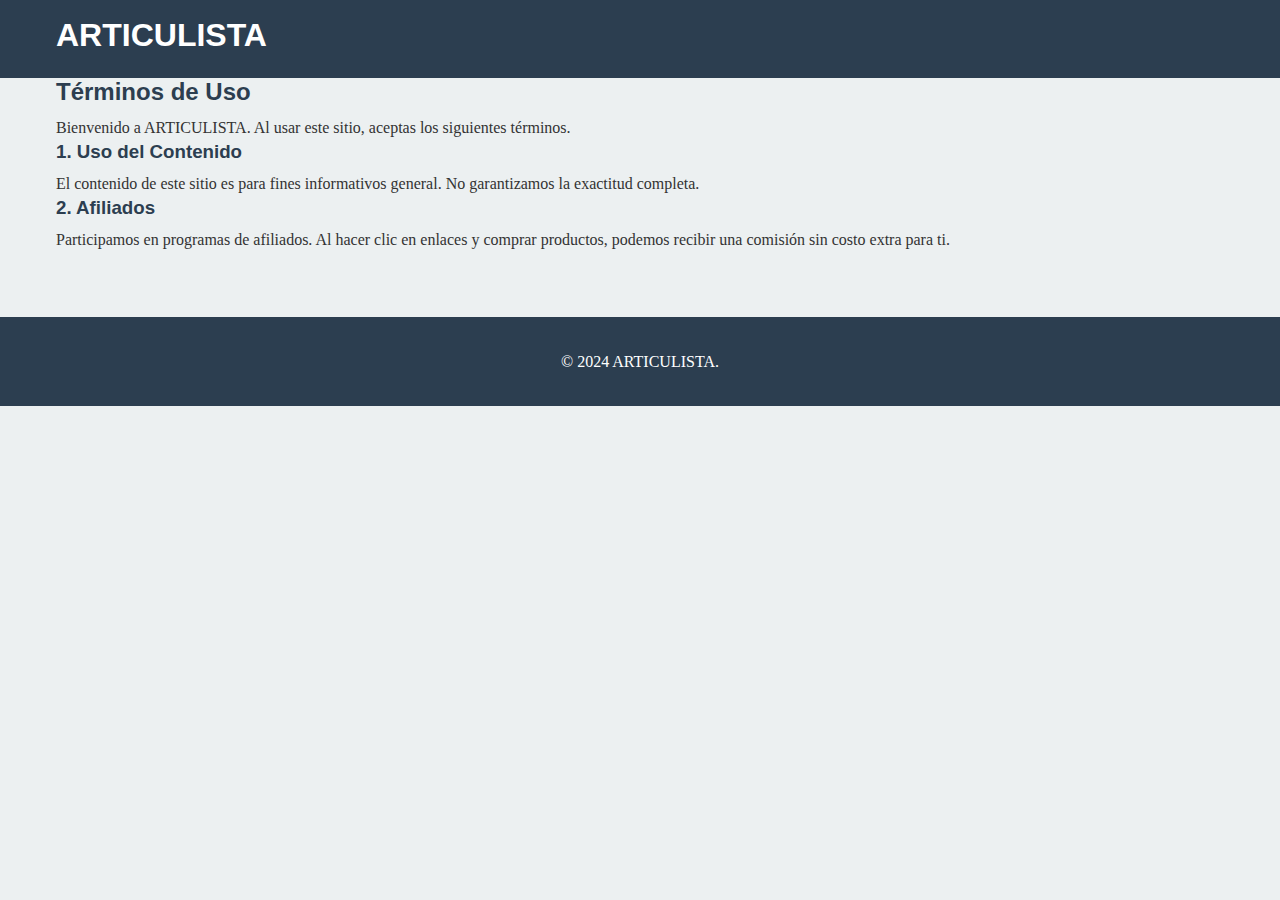
<file: terminos.html>
<!DOCTYPE html>
<html lang="es">

<head>
    <meta charset="UTF-8">
    <meta name="viewport" content="width=device-width, initial-scale=1.0">
    <meta name="description" content="Términos y Condiciones de Uso de ARTICULISTA. Conoce tus derechos y obligaciones al usar nuestro sitio.">
    <title>Términos de Uso - ARTICULISTA</title>
    <link rel="stylesheet" href="css/style.css">
</head>

<body>
    <header>
        <div class="container">
            <h1><a href="index.html">ARTICULISTA</a></h1>
        </div>
    </header>
    <main class="container">
        <h2>Términos de Uso</h2>
        <p>Bienvenido a ARTICULISTA. Al usar este sitio, aceptas los siguientes términos.</p>
        <h3>1. Uso del Contenido</h3>
        <p>El contenido de este sitio es para fines informativos general. No garantizamos la exactitud completa.</p>
        <h3>2. Afiliados</h3>
        <p>Participamos en programas de afiliados. Al hacer clic en enlaces y comprar productos, podemos recibir una
            comisión sin costo extra para ti.</p>
    </main>
    <footer>
        <div class="container">
            <p>&copy; 2024 ARTICULISTA.</p>
        </div>
    </footer>
</body>

</html>
</file>
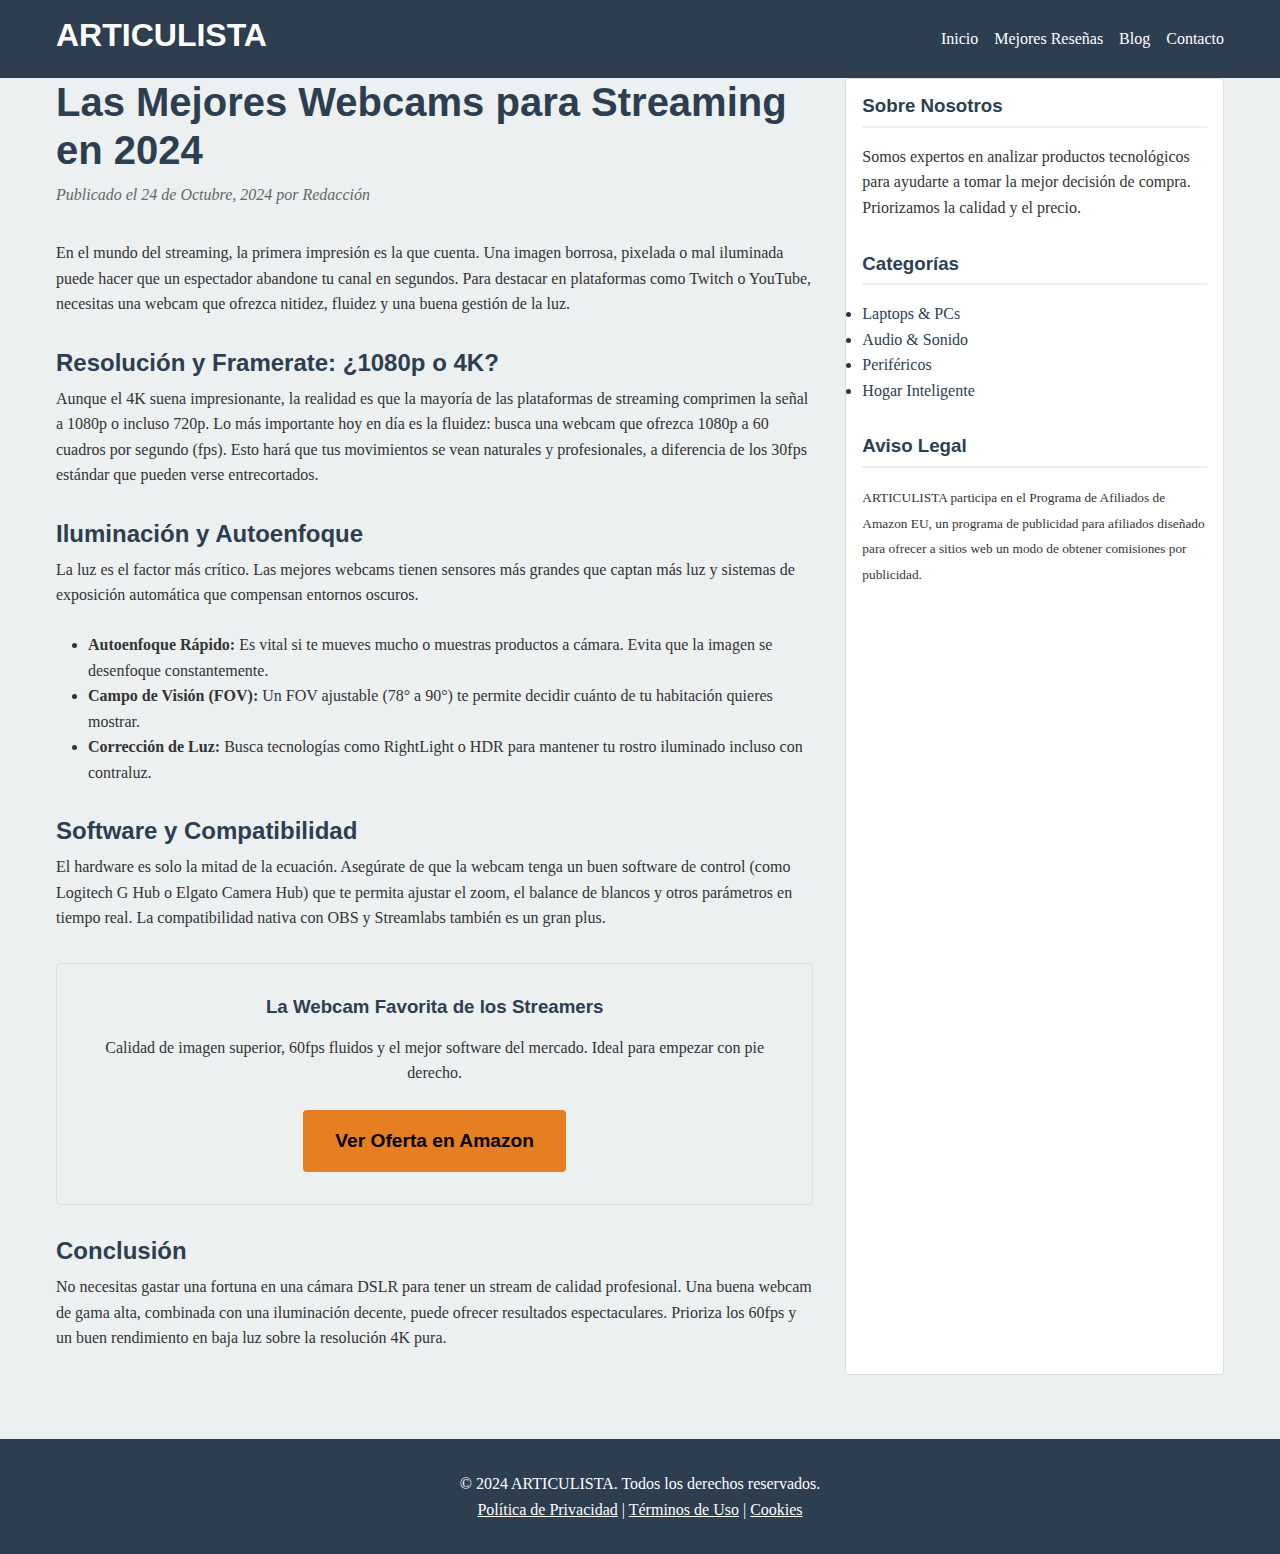
<file: webcam-streaming.html>
<!DOCTYPE html>
<html lang="es">
<head>
    <meta charset="UTF-8">
    <meta name="viewport" content="width=device-width, initial-scale=1.0">
    <meta name="description" content="Descubre las mejores webcams para streaming en 2024. Calidad de imagen, iluminación y autofocus para tus directos en Twitch y YouTube.">
    <title>Mejores Webcam para Streaming - ARTICULISTA</title>
    <link rel="stylesheet" href="css/style.css">
</head>
<body>
    <header>
        <div class="container">
            <div class="logo">
                <h1><a href="index.html">ARTICULISTA</a></h1>
            </div>
                        <button class="menu-toggle" aria-label="Abrir menú" aria-expanded="false">☰</button>
            <nav>
                <ul>
                    <li><a href="index.html">Inicio</a></li>
                    <li><a href="#">Mejores Reseñas</a></li>
                    <li><a href="#">Blog</a></li>
                    <li><a href="#">Contacto</a></li>
                </ul>
            </nav>
        </div>
    </header>

    <main class="container">
        <div class="main-grid">
            <!-- Article Content -->
            <article class="content">
                <header class="article-header">
                    <h1>Las Mejores Webcams para Streaming en 2024</h1>
                    <p class="meta">Publicado el 24 de Octubre, 2024 por Redacción</p>
                </header>
                
                <div class="article-body">
                    <p>En el mundo del streaming, la primera impresión es la que cuenta. Una imagen borrosa, pixelada o mal iluminada puede hacer que un espectador abandone tu canal en segundos. Para destacar en plataformas como Twitch o YouTube, necesitas una webcam que ofrezca nitidez, fluidez y una buena gestión de la luz.</p>
                    
                    <h2>Resolución y Framerate: ¿1080p o 4K?</h2>
                    <p>Aunque el 4K suena impresionante, la realidad es que la mayoría de las plataformas de streaming comprimen la señal a 1080p o incluso 720p. Lo más importante hoy en día es la fluidez: busca una webcam que ofrezca 1080p a 60 cuadros por segundo (fps). Esto hará que tus movimientos se vean naturales y profesionales, a diferencia de los 30fps estándar que pueden verse entrecortados.</p>
                    
                    <h2>Iluminación y Autoenfoque</h2>
                    <p>La luz es el factor más crítico. Las mejores webcams tienen sensores más grandes que captan más luz y sistemas de exposición automática que compensan entornos oscuros.</p>
                    
                    <ul>
                        <li><strong>Autoenfoque Rápido:</strong> Es vital si te mueves mucho o muestras productos a cámara. Evita que la imagen se desenfoque constantemente.</li>
                        <li><strong>Campo de Visión (FOV):</strong> Un FOV ajustable (78° a 90°) te permite decidir cuánto de tu habitación quieres mostrar.</li>
                        <li><strong>Corrección de Luz:</strong> Busca tecnologías como RightLight o HDR para mantener tu rostro iluminado incluso con contraluz.</li>
                    </ul>

                    <h2>Software y Compatibilidad</h2>
                    <p>El hardware es solo la mitad de la ecuación. Asegúrate de que la webcam tenga un buen software de control (como Logitech G Hub o Elgato Camera Hub) que te permita ajustar el zoom, el balance de blancos y otros parámetros en tiempo real. La compatibilidad nativa con OBS y Streamlabs también es un gran plus.</p>

                    <!-- CTA Box -->
                    <div class="cta-box">
                        <h3>La Webcam Favorita de los Streamers</h3>
                        <p>Calidad de imagen superior, 60fps fluidos y el mejor software del mercado. Ideal para empezar con pie derecho.</p>
                        <a href="#" class="btn">Ver Oferta en Amazon</a>
                    </div>

                    <h2>Conclusión</h2>
                    <p>No necesitas gastar una fortuna en una cámara DSLR para tener un stream de calidad profesional. Una buena webcam de gama alta, combinada con una iluminación decente, puede ofrecer resultados espectaculares. Prioriza los 60fps y un buen rendimiento en baja luz sobre la resolución 4K pura.</p>
                </div>
            </article>

            <!-- Sidebar -->
            <aside>
                <div class="sidebar-widget">
                    <h3>Sobre Nosotros</h3>
                    <p>Somos expertos en analizar productos tecnológicos para ayudarte a tomar la mejor decisión de compra. Priorizamos la calidad y el precio.</p>
                </div>
                <div class="sidebar-widget">
                    <h3>Categorías</h3>
                    <ul>
                        <li><a href="#">Laptops & PCs</a></li>
                        <li><a href="#">Audio & Sonido</a></li>
                        <li><a href="#">Periféricos</a></li>
                        <li><a href="#">Hogar Inteligente</a></li>
                    </ul>
                </div>
                <div class="sidebar-widget">
                    <h3>Aviso Legal</h3>
                    <p><small>ARTICULISTA participa en el Programa de Afiliados de Amazon EU, un programa de publicidad para afiliados diseñado para ofrecer a sitios web un modo de obtener comisiones por publicidad.</small></p>
                </div>
            </aside>
        </div>
    </main>

    <footer>
        <div class="container">
            <p>&copy; 2024 ARTICULISTA. Todos los derechos reservados.</p>
            <nav>
                <a href="#">Política de Privacidad</a> | 
                <a href="#">Términos de Uso</a> | 
                <a href="#">Cookies</a>
            </nav>
        </div>
    </footer>
    <script src="js/script.js"></script>
</body>
</html>
</file>
<file: css/style.css>
:root {
    --color-primary: #2c3e50;
    --color-secondary: #ecf0f1;
    --color-accent: #e67e22;
    --color-success: #27ae60;
    --color-text-body: #333333;
    --color-text-on-accent: #000000; /* WCAG AA compliance for #e67e22 */
    
    --font-ui: -apple-system, BlinkMacSystemFont, "Segoe UI", Roboto, Helvetica, Arial, sans-serif, "Apple Color Emoji", "Segoe UI Emoji", "Segoe UI Symbol";
    --font-body: Georgia, 'Times New Roman', Times, serif;
    
    --spacing-sm: 0.5rem;
    --spacing-md: 1rem;
    --spacing-lg: 2rem;
    --spacing-xl: 4rem;

    --container-width: 1200px;
}

* {
    box-sizing: border-box;
    margin: 0;
    padding: 0;
}

body {
    font-family: var(--font-body);
    color: var(--color-text-body);
    line-height: 1.6;
    background-color: var(--color-secondary);
}

h1, h2, h3, h4, h5, h6 {
    font-family: var(--font-ui);
    color: var(--color-primary);
    margin-bottom: var(--spacing-sm);
    line-height: 1.2;
}

a {
    color: var(--color-primary);
    text-decoration: none;
}

a:hover {
    color: var(--color-accent);
}

/* Layout Utilities */
.container {
    max-width: var(--container-width);
    margin: 0 auto;
    padding: 0 var(--spacing-md);
}

.grid {
    display: grid;
    gap: var(--spacing-md);
}

/* Header */
header {
    background-color: var(--color-primary);
    color: #ffffff;
    padding: var(--spacing-md) 0;
}

header a {
    color: #ffffff;
}

header .container {
    display: flex;
    justify-content: space-between;
    align-items: center;
}

header nav ul {
    list-style: none;
    display: flex;
    gap: var(--spacing-md);
}

/* Mobile Navigation */
.menu-toggle {
    display: none;
    background: none;
    border: none;
    color: #ffffff;
    font-size: 1.5rem;
    cursor: pointer;
    padding: var(--spacing-sm);
}

@media (max-width: 768px) {
    .menu-toggle {
        display: block;
    }

    header {
        position: relative;
    }

    header nav ul {
        display: none;
        position: absolute;
        top: 100%;
        left: 0;
        width: 100%;
        background-color: var(--color-primary);
        flex-direction: column;
        padding: var(--spacing-md) 0;
        z-index: 1000;
        text-align: center;
        box-shadow: 0 4px 6px rgba(0,0,0,0.1);
    }

    header nav ul.active {
        display: flex;
    }
}

/* Main Content Grid */
main {
    padding: var(--spacing-lg) 0;
}

.main-grid {
    display: grid;
    grid-template-columns: 1fr;
    gap: var(--spacing-lg);
}

@media (min-width: 768px) {
    .main-grid {
        grid-template-columns: 2fr 1fr; /* Content 2/3, Sidebar 1/3 */
    }
}

/* Article Cards (Home Grid) */
.articles-grid {
    display: grid;
    grid-template-columns: 1fr;
    gap: var(--spacing-md);
}

@media (min-width: 600px) {
    .articles-grid {
        grid-template-columns: repeat(2, 1fr);
    }
}

@media (min-width: 900px) {
    .articles-grid {
        grid-template-columns: repeat(3, 1fr);
    }
}

.article-card {
    background: #ffffff;
    border: 1px solid #ddd;
    border-radius: 4px;
    padding: 0;
    transition: transform 0.2s;
    display: flex;
    flex-direction: column;
    overflow: hidden;
}

.article-card:hover {
    transform: translateY(-2px);
    box-shadow: 0 4px 6px rgba(0,0,0,0.1);
}

.article-card img {
    width: 100%;
    height: 200px;
    object-fit: cover;
    display: block;
}

.article-content {
    padding: var(--spacing-md);
    flex-grow: 1;
    display: flex;
    flex-direction: column;
}

.article-card h3 {
    font-size: 1.25rem;
    margin-bottom: var(--spacing-sm);
}

.article-card p {
    flex-grow: 1;
    margin-bottom: var(--spacing-md);
}

.btn {
    display: inline-block;
    padding: var(--spacing-sm) var(--spacing-md);
    background-color: var(--color-accent);
    color: var(--color-text-on-accent);
    border-radius: 4px;
    font-family: var(--font-ui);
    font-weight: bold;
    text-align: center;
    border: none;
    cursor: pointer;
}

.btn:hover {
    filter: brightness(1.1);
    color: var(--color-text-on-accent);
}

/* Sidebar */
aside {
    background: #ffffff;
    padding: var(--spacing-md);
    border-radius: 4px;
    border: 1px solid #ddd;
}

.sidebar-widget {
    margin-bottom: var(--spacing-lg);
}

.sidebar-widget h3 {
    border-bottom: 2px solid var(--color-secondary);
    padding-bottom: var(--spacing-sm);
    margin-bottom: var(--spacing-md);
}

/* Footer */
footer {
    background-color: var(--color-primary);
    color: #ffffff;
    padding: var(--spacing-lg) 0;
    text-align: center;
    margin-top: var(--spacing-xl);
}

footer a {
    color: #ffffff;
    text-decoration: underline;
}

/* Visibility Utilities */
.visually-hidden {
    border: 0;
    clip: rect(0 0 0 0);
    height: 1px;
    margin: -1px;
    overflow: hidden;
    padding: 0;
    position: absolute;
    width: 1px;
}

/* Article Page Styles */
.article-header {
    background-color: transparent;
    color: var(--color-text-body);
    padding: 0;
    margin-bottom: var(--spacing-lg);
}

.article-header h1 {
    font-size: 2.5rem;
    margin-bottom: var(--spacing-sm);
}

.article-header .meta {
    color: #666;
    font-style: italic;
}

.article-body p, .article-body ul {
    margin-bottom: 1.5rem;
}

.article-body ul {
    padding-left: 2rem;
}

.article-body h2 {
    margin-top: var(--spacing-lg);
}

.cta-box {
    background-color: var(--color-secondary);
    padding: var(--spacing-lg);
    text-align: center;
    margin: var(--spacing-lg) 0;
    border-radius: 4px;
    border: 1px solid #ddd;
}

.cta-box h3 {
    margin-bottom: var(--spacing-md);
}

.cta-box p {
    margin-bottom: 1.5rem;
}

.cta-box .btn {
    padding: var(--spacing-md) var(--spacing-lg);
    font-size: 1.2rem;
}
</file>
